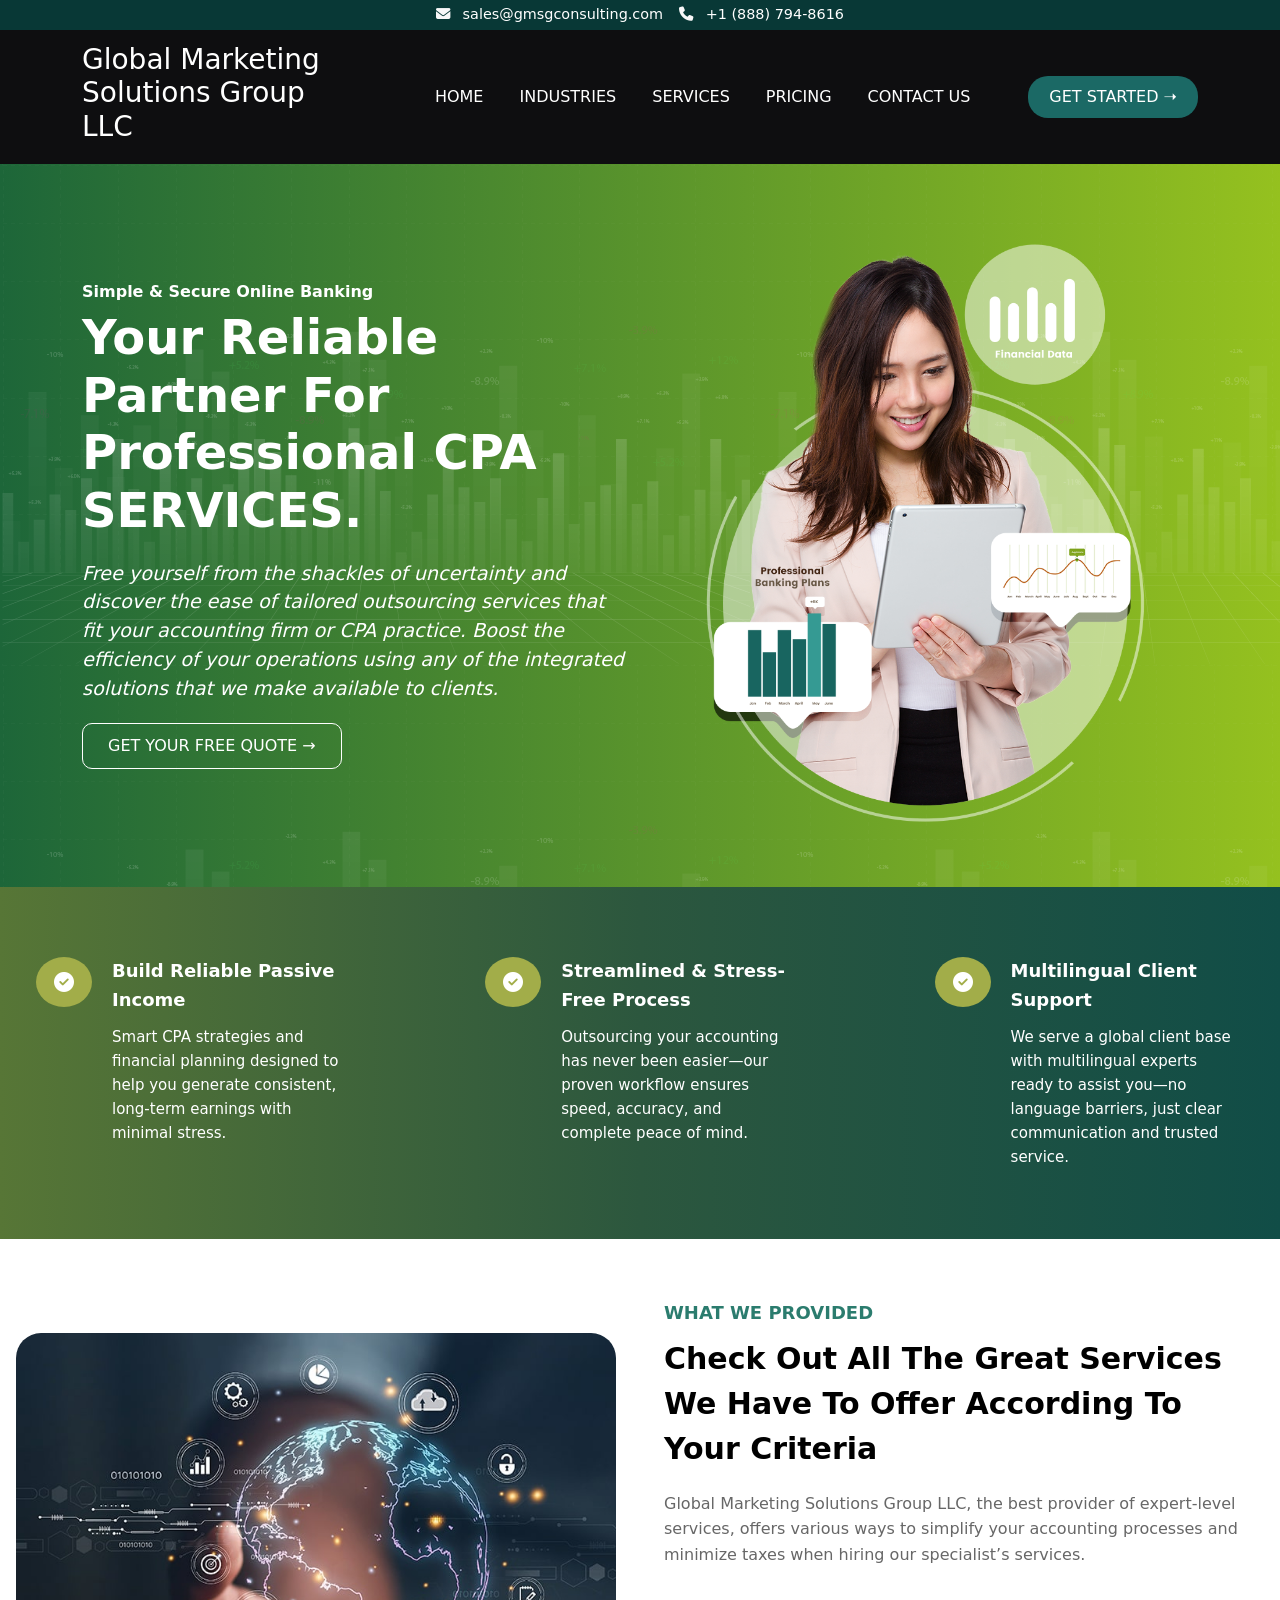
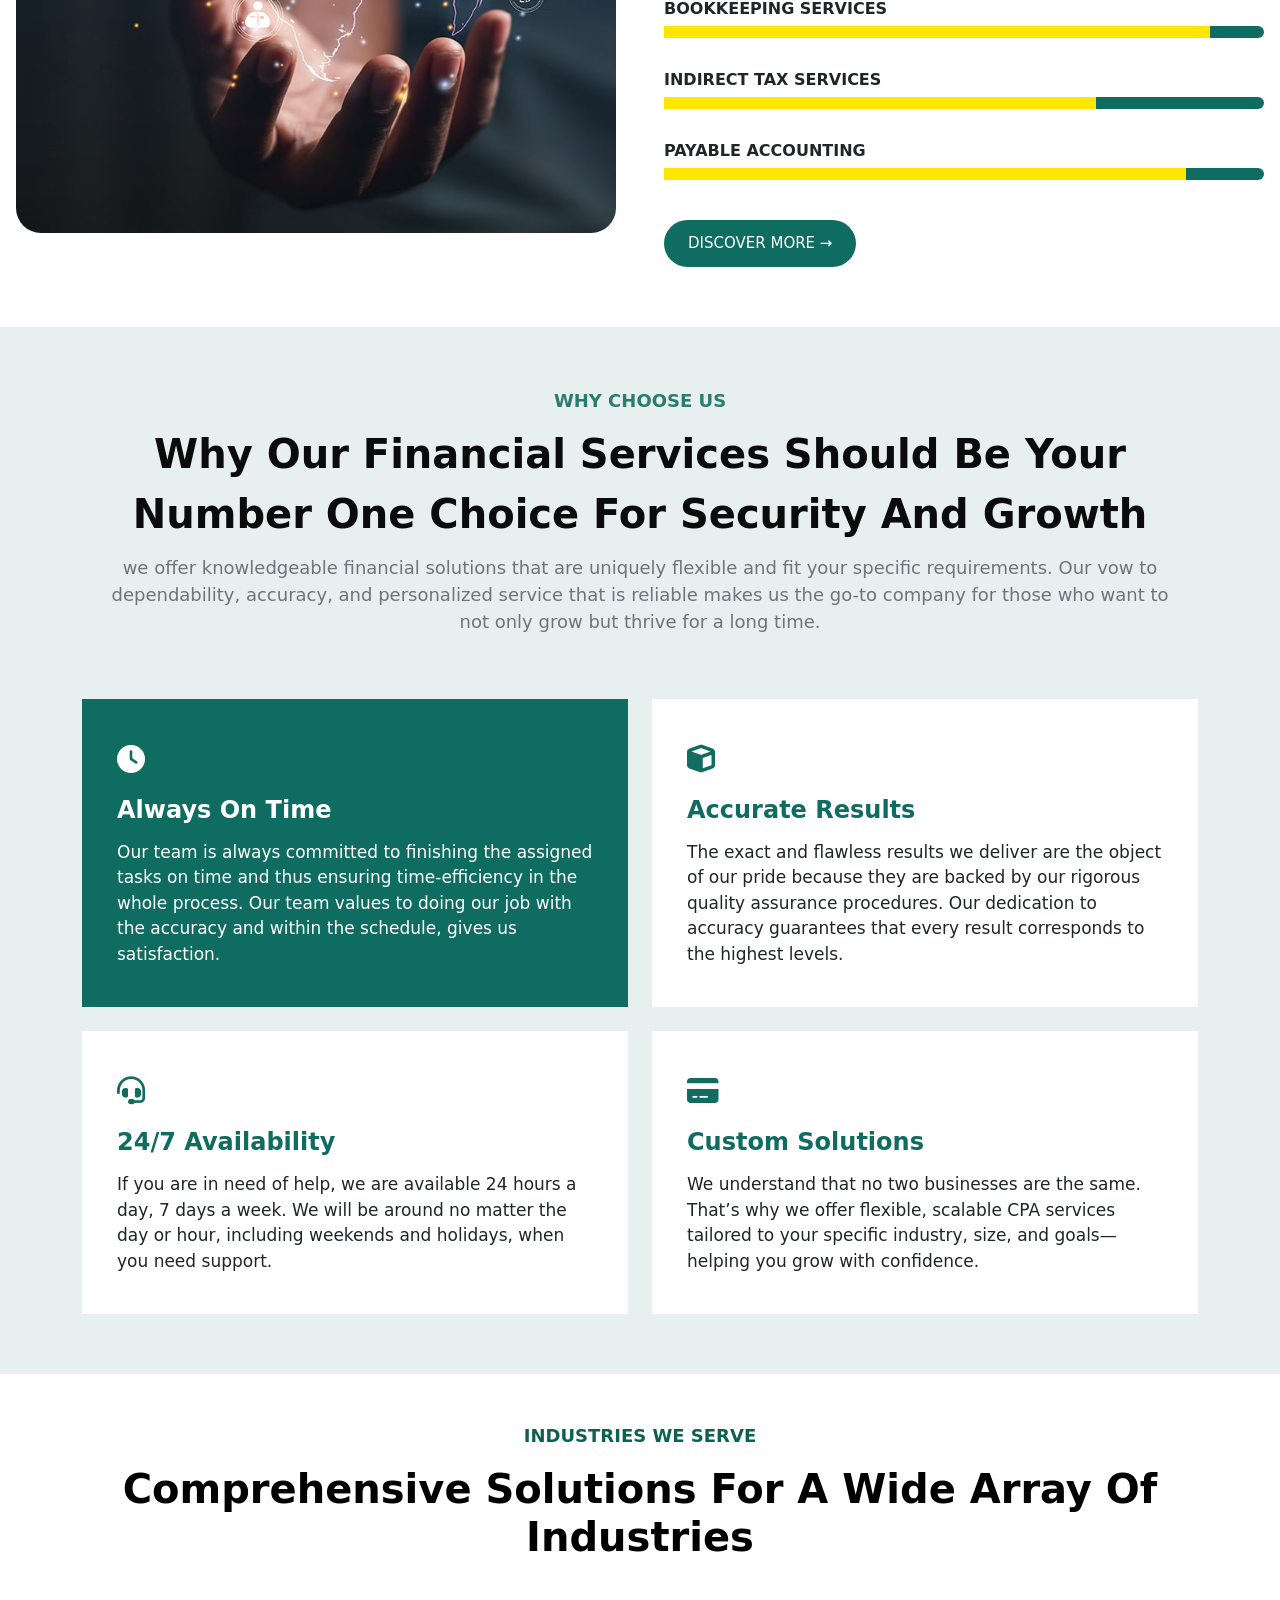
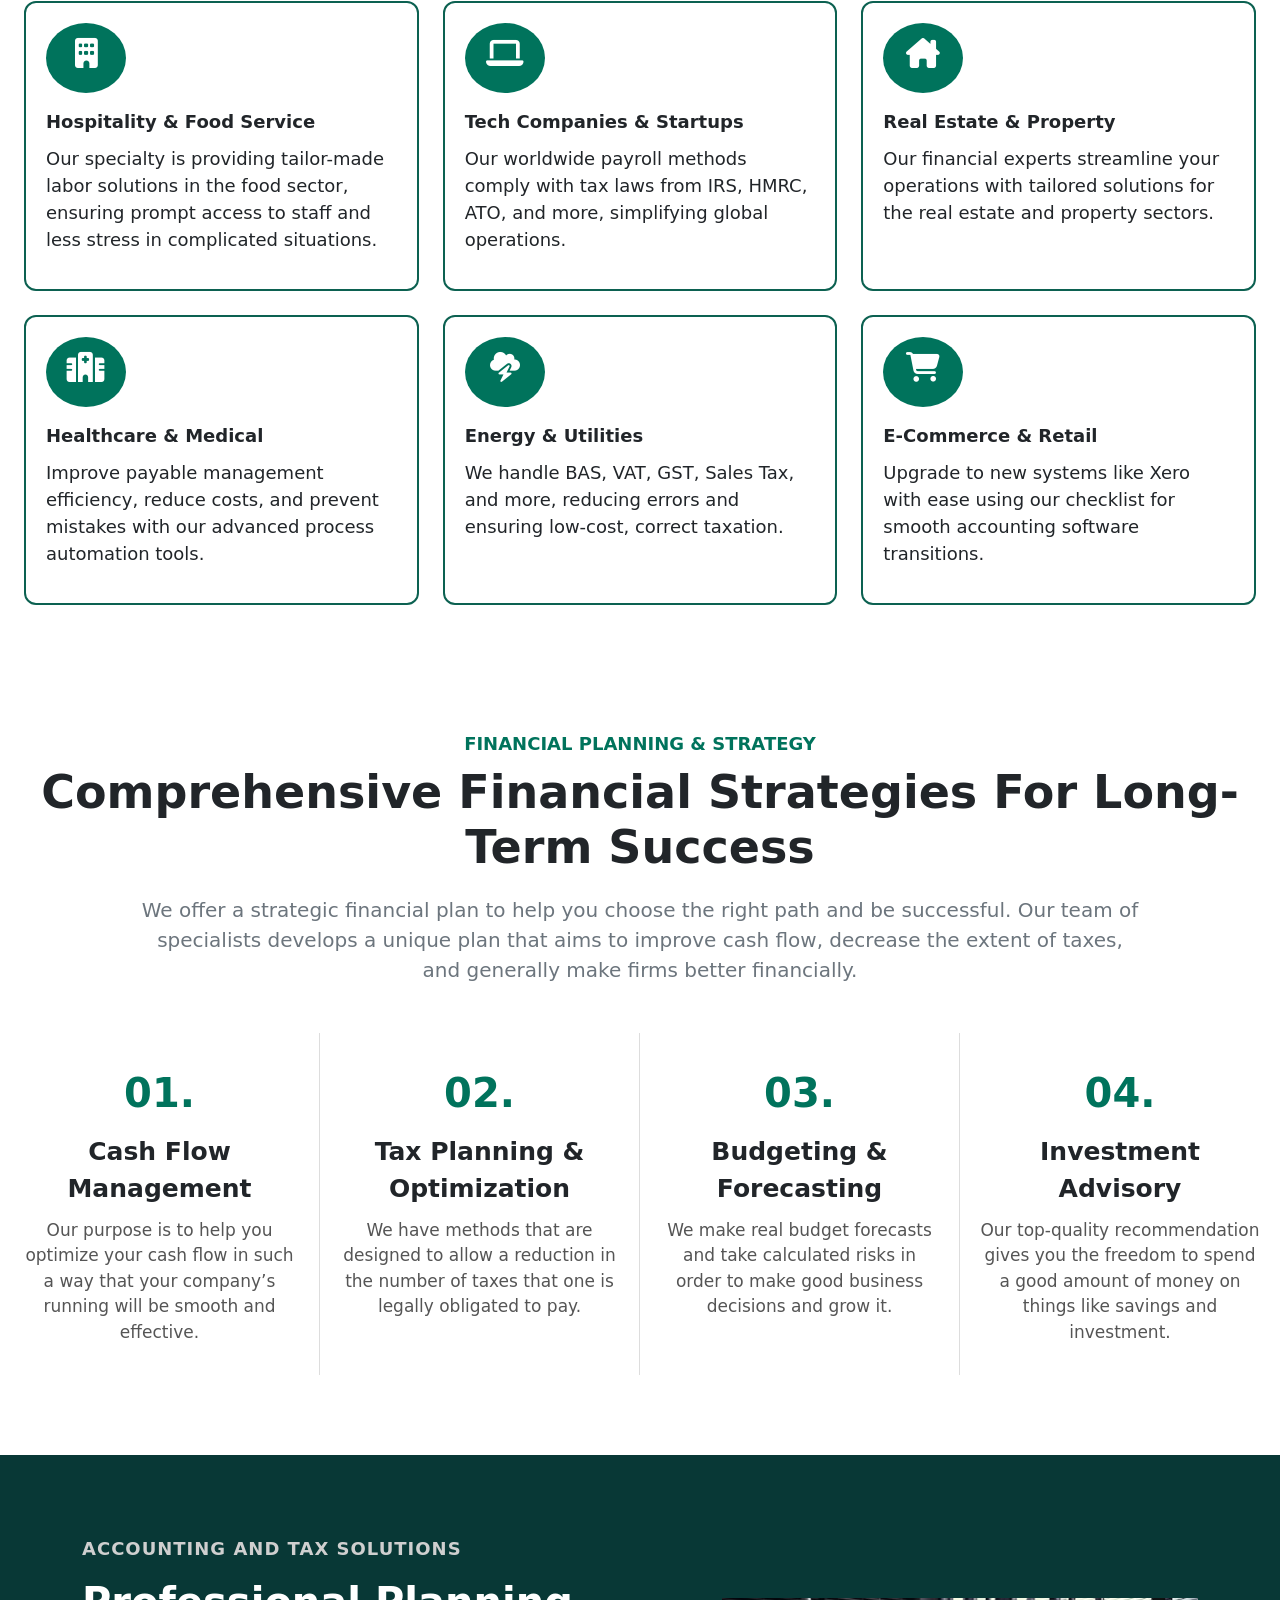
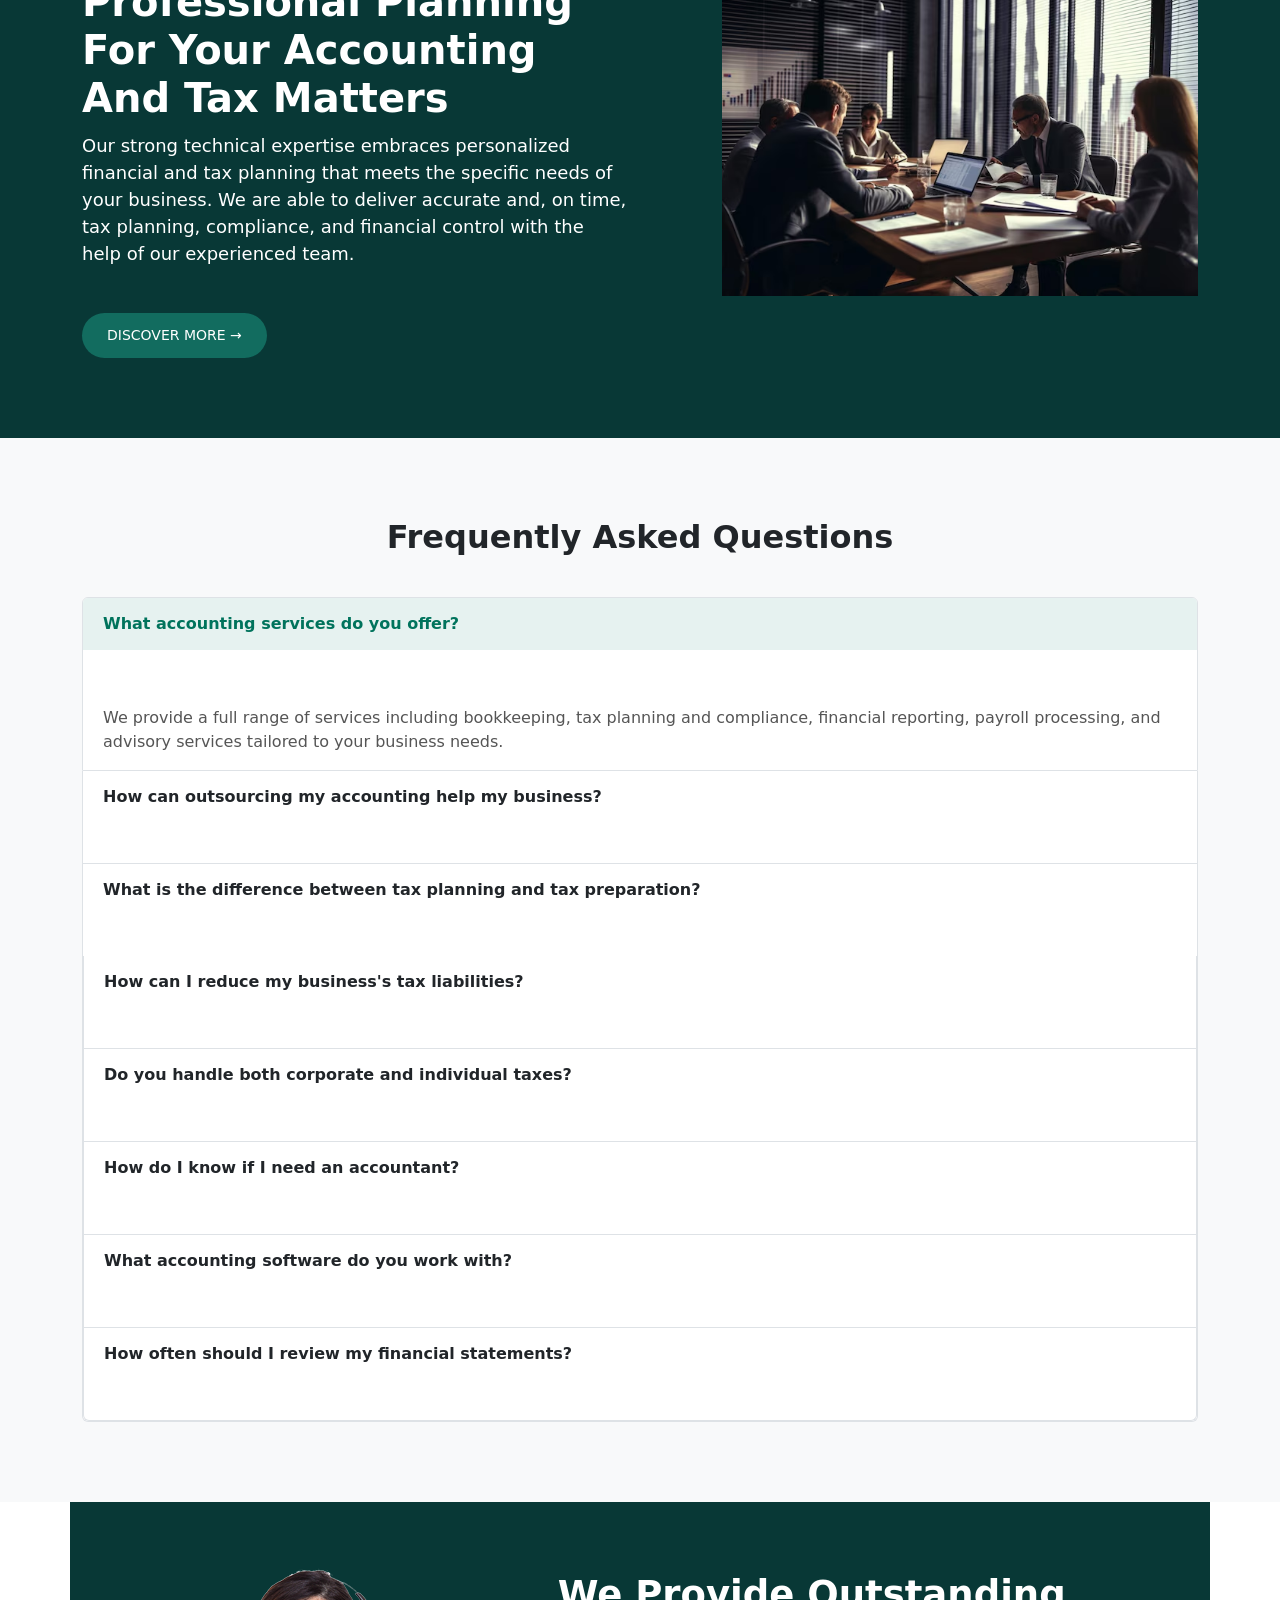
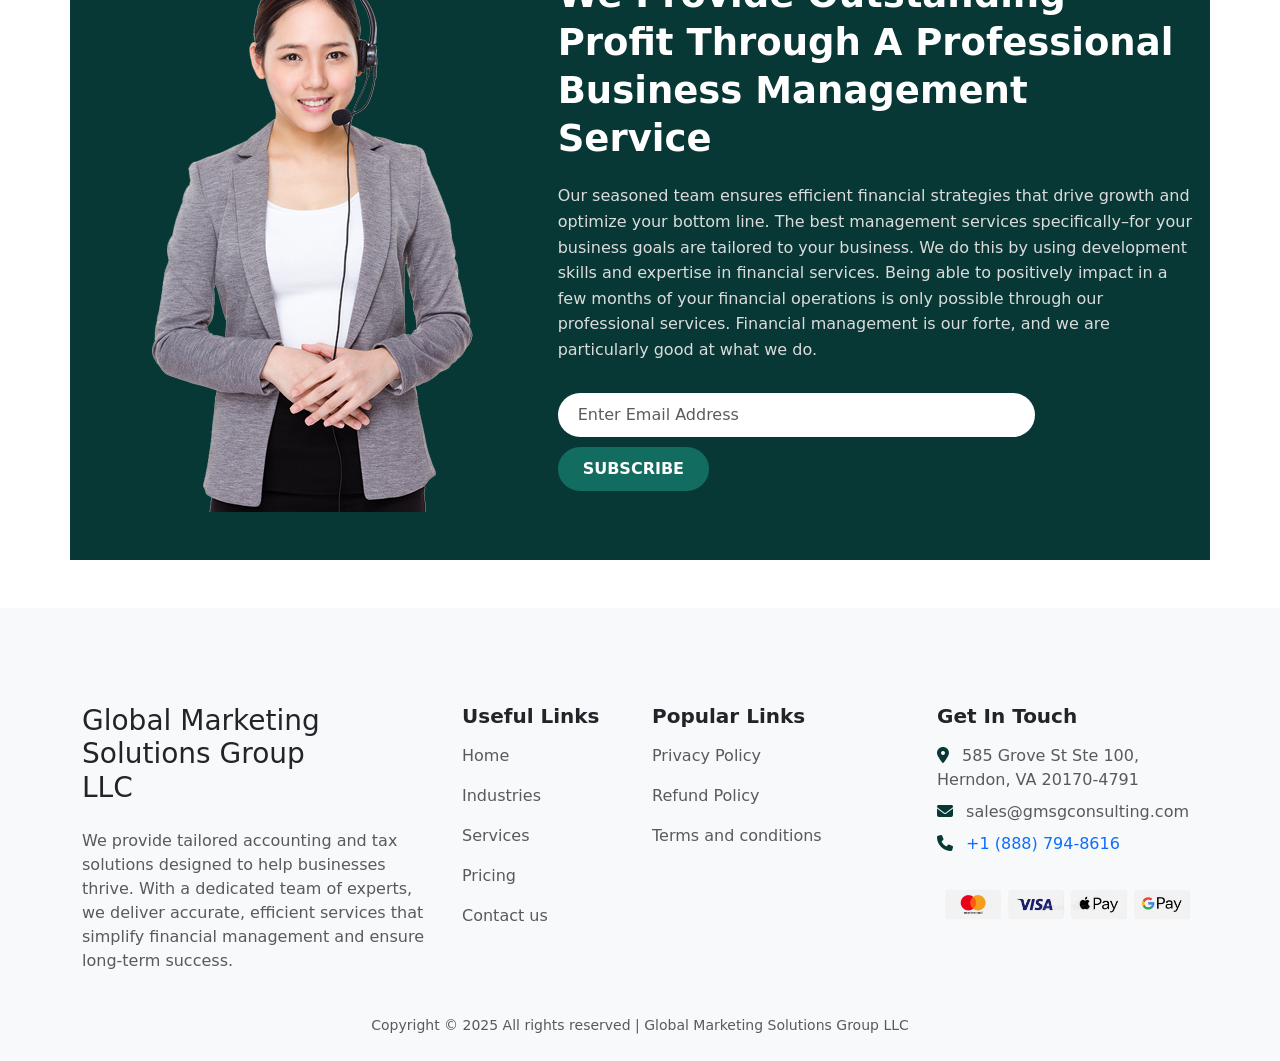
<file: index.html>
<!DOCTYPE html>
<html lang="en">
<head>
    <meta charset="UTF-8">
    <meta name="viewport" content="width=device-width, initial-scale=1.0">
    <title>Global Marketing - Solutions Group LLC    </title>
    <link rel="stylesheet" href="https://cdnjs.cloudflare.com/ajax/libs/font-awesome/6.7.2/css/all.min.css" integrity="sha512-Evv84Mr4kqVGRNSgIGL/F/aIDqQb7xQ2vcrdIwxfjThSH8CSR7PBEakCr51Ck+w+/U6swU2Im1vVX0SVk9ABhg==" crossorigin="anonymous" referrerpolicy="no-referrer" />
    <link href="https://cdn.jsdelivr.net/npm/bootstrap@5.0.2/dist/css/bootstrap.min.css" rel="stylesheet" integrity="sha384-EVSTQN3/azprG1Anm3QDgpJLIm9Nao0Yz1ztcQTwFspd3yD65VohhpuuCOmLASjC" crossorigin="anonymous">
    <link rel="stylesheet" href="./css/style.css">
    <script src="https://cdn.jsdelivr.net/npm/@popperjs/core@2.9.2/dist/umd/popper.min.js" integrity="sha384-IQsoLXl5PILFhosVNubq5LC7Qb9DXgDA9i+tQ8Zj3iwWAwPtgFTxbJ8NT4GN1R8p" crossorigin="anonymous"></script>
<script src="https://cdn.jsdelivr.net/npm/bootstrap@5.0.2/dist/js/bootstrap.min.js" integrity="sha384-cVKIPhGWiC2Al4u+LWgxfKTRIcfu0JTxR+EQDz/bgldoEyl4H0zUF0QKbrJ0EcQF" crossorigin="anonymous"></script>
</head>
<body>
    
    <!-- Top bar -->
  <div class="top-bar py-1 text-center text-md-start px-3 w-100 gap-3 d-sm-flex  justify-content-center">
    <div>
      <span><i class="fa-solid fa-envelope pe-2" style="color: #f7f7f8;"></i> sales@gmsgconsulting.com</span>
    </div>
    <div>
      <span class="mt-sm-0 mt-3"><i class="fa-solid fa-phone pe-2"  style="color: #f7f7f8;"></i> +1 (888) 794-8616</span>
    </div>
  </div>

  <!-- Navbar -->
  <nav class="navbar navbar-expand-lg navbar-dark navbar-custom px-3">
    <div class="container-md container-fluid ">
      <!-- Logo -->
      <a class="navbar-brand d-flex align-items-center w-25" href="index.html">
        <h3 class="text-wrap">Global Marketing Solutions Group LLC</h3>
        
      </a>

      <button class="navbar-toggler" type="button" data-bs-toggle="collapse" data-bs-target="#navbarNav">
        <span class="navbar-toggler-icon"></span>
      </button>

      <div class="collapse navbar-collapse justify-content-center" id="navbarNav">
        <ul class="navbar-nav">
          <li class="nav-item"><a class="nav-link" href="index.html">HOME</a></li>
          <li class="nav-item"><a class="nav-link" href="#industries">INDUSTRIES</a></li>
          <li class="nav-item"><a class="nav-link" href="/services.html">SERVICES</a></li>
          <li class="nav-item"><a class="nav-link" href="pricing.html">PRICING</a></li>
          <li class="nav-item"><a class="nav-link" href="Contact.html">CONTACT US</a></li>
        </ul>
      </div>

      <div class="d-none d-lg-block">
        <a href="/Contact.html" class="btn btn-get-started">GET STARTED ➝</a>
      </div>
    </div>
  </nav>

  
<section class="hero-section px-3">
  <div class="bg-pattern"></div>
  <div class="container-md ">
    <div class="row align-items-center hero-content">
      <div class="col-md-6">
        <h6 ><strong>Simple & Secure Online Banking</strong></h6>
        <h1><strong>Your Reliable Partner For Professional CPA SERVICES. </strong></h1>
        <p>Free yourself from the shackles of uncertainty and discover the ease of tailored outsourcing services that fit your accounting firm or CPA practice. Boost the efficiency of your operations using any of the integrated solutions that we make available to clients.</p>
        <a href="#" class="btn">GET YOUR FREE QUOTE →</a>
      </div>
      <div class="col-md-6 text-center">
        <img src="./image/w-ban2.png" class="hero-image" alt="CPA Professional">
      </div>
    </div>
  </div>
</section>


<div class="benefit-card text-white px-3">
  <div class="benefit-box">
    <div class="icon-circle">
      <i class="fas fa-check-circle"></i>
    </div>
    <div class="benefit-text">
      <div class="benefit-title">Build Reliable Passive Income</div>
      Smart CPA strategies and financial planning designed to help you generate consistent, long-term earnings with minimal stress.
    </div>
  </div>
  
  <div class="benefit-box">
    <div class="icon-circle">
      <i class="fas fa-check-circle"></i>
    </div>
    <div class="benefit-text">
      <div class="benefit-title">Streamlined & Stress-Free Process</div>
      Outsourcing your accounting has never been easier—our proven workflow ensures speed, accuracy, and complete peace of mind.
    </div>
  </div>
  
  <div class="benefit-box">
    <div class="icon-circle">
      <i class="fas fa-check-circle"></i>
    </div>
    <div class="benefit-text">
      <div class="benefit-title">Multilingual Client Support</div>
      We serve a global client base with multilingual experts ready to assist you—no language barriers, just clear communication and trusted service.
    </div>
  </div>
</div>


<div class="container-fluid services-section px-sm-3 px-3">
  <div class="row align-items-center g-5">
    <!-- Left: Image -->
    <div class="col-md-6">
      <img src="./image/ntt-data-digital-finance-designing-the-finance-function-of-the-future.jpg" class="services-image" alt="Service Image">
    </div>

    <!-- Right: Content -->
    <div class="col-md-6">
      <div class="subtitle">WHAT WE PROVIDED</div>
      <div class="title">Check Out All The Great Services We Have To Offer According To Your Criteria</div>
      <p class="description  " style="color: #676767;" >
        Global Marketing Solutions Group LLC, the best provider of expert-level services, offers various ways to simplify your accounting processes and minimize taxes when hiring our specialist’s services.
      </p>

      <!-- Progress Bar 1 -->
      <div class="progress-label">BOOKKEEPING SERVICES</div>
      <div class="progress">
        <div class="progress-bar" style="width: 91%;">
          <!-- <span class="progress-percent">91%</span> -->
        </div>
      </div>

      <!-- Progress Bar 2 -->
      <div class="progress-label">INDIRECT TAX SERVICES</div>
      <div class="progress">
        <div class="progress-bar" style="width: 72%;">
          <!-- <span class="progress-percent">72%</span> -->
        </div>
      </div>

      <!-- Progress Bar 3 -->
      <div class="progress-label">PAYABLE ACCOUNTING</div>
      <div class="progress">
        <div class="progress-bar" style="width: 87%;">
          <!-- <span class="progress-percent">87%</span> -->
        </div>
      </div>

      <a href="#" class="btn-discover">DISCOVER MORE →</a>
    </div>
  </div>
</div>



<section class="why-section ">
  <div class="container">
    <div class="why-subtitle">WHY CHOOSE US</div>
    <div class="why-title">
      Why Our Financial Services Should Be Your Number One Choice For Security And Growth
    </div>
    <p class="why-description">
      we offer knowledgeable financial solutions that are uniquely flexible and fit your specific requirements. Our vow to dependability, accuracy, and personalized service that is reliable makes us the go-to company for those who want to not only grow but thrive for a long time.
    </p>

    <div class="row g-4 mt-4">
      <!-- Box 1 -->
      <div class="col-md-6 col-lg-6">
        <div class="feature-box green-bg">
          <div class="icon-box"><i class="fa-solid fa-clock" style="color: white;" ></i></div>
          <h5>Always On Time</h5>
          <p>Our team is always committed to finishing the assigned tasks on time and thus ensuring time-efficiency in the whole process. Our team values to doing our job with the accuracy and within the schedule, gives us satisfaction.</p>
        </div>
      </div>

      <!-- Box 2 -->
      <div class="col-md-6 col-lg-6">
        <div class="feature-box">
          <div class="icon-box"><i class="fa-solid fa-cube" style="color: #126c5f;"></i></div>
          <h5>Accurate Results</h5>
          <p>The exact and flawless results we deliver are the object of our pride because they are backed by our rigorous quality assurance procedures. Our dedication to accuracy guarantees that every result corresponds to the highest levels.</p>
        </div>
      </div>

      <!-- Box 3 -->
      <div class="col-md-6 col-lg-6">
        <div class="feature-box">
          <div class="icon-box"><i class="fa-solid fa-headset" style="color: #126c5f;"></i></div>
          <h5>24/7 Availability</h5>
          <p>If you are in need of help, we are available 24 hours a day, 7 days a week. We will be around no matter the day or hour, including weekends and holidays, when you need support.</p>
        </div>
      </div>

      <!-- Box 4 -->
      <div class="col-md-6 col-lg-6">
        <div class="feature-box">
          <div class="icon-box"><i class="fa-solid fa-credit-card" style="color: #126c5f;"></i></div>
          <h5>Custom Solutions</h5>
          <p>We understand that no two businesses are the same. That’s why we offer flexible, scalable CPA services tailored to your specific industry, size, and goals—helping you grow with confidence.</p>
        </div>
      </div>
    </div>
  </div>
</section>


<div class="container-fluid py-5 px-4" id="industries">
  <div class="text-center mb-4">
    <p class="section-title">INDUSTRIES WE SERVE</p>
    <h2 class="main-heading " style="color: black;" >Comprehensive Solutions For A Wide Array Of Industries</h2>
  </div>
  <div class="row g-4">
    <div class="col-md-4">
      <div class="industry-box">
        <div class="industry-icon text-center pt-2"><i class="fa-solid fa-building" style="color: white; " ></i></div>
        <div class="industry-title">Hospitality & Food Service</div>
        <p>Our specialty is providing tailor-made labor solutions in the food sector, ensuring prompt access to staff and less stress in complicated situations.</p>
      </div>
    </div>
    <div class="col-md-4">
      <div class="industry-box">
        <div class="industry-icon text-center pt-2"><i class="fa-solid fa-laptop" style="color: white; " ></i></div>
        <div class="industry-title">Tech Companies & Startups</div>
        <p>Our worldwide payroll methods comply with tax laws from IRS, HMRC, ATO, and more, simplifying global operations.</p>
      </div>
    </div>
    <div class="col-md-4">
      <div class="industry-box">
        <div class="industry-icon text-center pt-2"><i class="fa-solid fa-house-chimney" style="color: white; " ></i></div>
        <div class="industry-title">Real Estate & Property</div>
        <p>Our financial experts streamline your operations with tailored solutions for the real estate and property sectors.</p>
      </div>
    </div>
    <div class="col-md-4">
      <div class="industry-box">
        <div class="industry-icon text-center pt-2"><i class="fa-solid fa-hospital" style="color: white; " ></i></div>
        <div class="industry-title">Healthcare & Medical</div>
        <p>Improve payable management efficiency, reduce costs, and prevent mistakes with our advanced process automation tools.</p>
      </div>
    </div>
    <div class="col-md-4">
      <div class="industry-box">
        <div class="industry-icon text-center pt-2"><i class="fa-solid fa-cloud-bolt" style="color: white; " ></i></div>
        <div class="industry-title">Energy & Utilities</div>
        <p>We handle BAS, VAT, GST, Sales Tax, and more, reducing errors and ensuring low-cost, correct taxation.</p>
      </div>
    </div>
    <div class="col-md-4">
      <div class="industry-box">
        <div class="industry-icon text-center pt-2"><i class="fa-solid fa-cart-shopping" style="color: white; " ></i></div>
        <div class="industry-title">E-Commerce & Retail</div>
        <p>Upgrade to new systems like Xero with ease using our checklist for smooth accounting software transitions.</p>
      </div>
    </div>
  </div>
</div>


<section class="strategy-section">
  <div class="container-fluid">
    <h5>FINANCIAL PLANNING & STRATEGY</h5>
    <h2>Comprehensive Financial Strategies  For Long-Term Success</h2>
    <p class="lead">
      We offer a strategic financial plan to help you choose the right path and be successful.
      Our team of specialists develops a unique plan that aims to improve cash flow, decrease
      the extent of taxes, and generally make firms better financially.
    </p>

    <div class="row mt-5">
      <div class="col-md-3 strategy-box">
        <div class="strategy-number">01.</div>
        <div class="strategy-title">Cash Flow Management</div>
        <div class="strategy-desc">
          Our purpose is to help you optimize your cash flow in such a way that your company’s running will be smooth and effective.
        </div>
      </div>
      <div class="col-md-3 strategy-box">
        <div class="strategy-number">02.</div>
        <div class="strategy-title">Tax Planning & Optimization</div>
        <div class="strategy-desc">
          We have methods that are designed to allow a reduction in the number of taxes that one is legally obligated to pay.
        </div>
      </div>
      <div class="col-md-3 strategy-box">
        <div class="strategy-number">03.</div>
        <div class="strategy-title">Budgeting & Forecasting</div>
        <div class="strategy-desc">
          We make real budget forecasts and take calculated risks in order to make good business decisions and grow it.
        </div>
      </div>
      <div class="col-md-3 strategy-box">
        <div class="strategy-number">04.</div>
        <div class="strategy-title">Investment Advisory</div>
        <div class="strategy-desc">
          Our top-quality recommendation gives you the freedom to spend a good amount of money on things like savings and investment.
        </div>
      </div>
    </div>
  </div>
</section>


<div class="container-fluid   section-wrapper px-3">

<div class="container-md ">
  <div class="row align-items-center justify-content-between">
    <div class="col-lg-6">
      <p class="title-small">ACCOUNTING AND TAX SOLUTIONS</p>
      <h2 class="main-heading m-0">Professional Planning For Your Accounting And Tax Matters</h2>
      <p class="description-1">
        Our strong technical expertise embraces personalized financial and tax planning that meets the specific needs of your business. We are able to deliver accurate and, on time, tax planning, compliance, and financial control with the help of our experienced team.
      </p>
      <button class="custom-btn">
        DISCOVER MORE →
      </button>
    </div>
    <div class="col-lg-6 text-center image-wrapper">
      <img src="./image/business-people-discussing-financial-reports-meeting_327072-27945.avif" alt="Business Meeting" class="blob-image">
    </div>
  </div>
</div>

</div>


<section class="faq-section">
  <div class="container-md ">
    <h2>Frequently Asked Questions</h2>
    <div class="accordion" id="faqAccordion">

      <!-- Item 1 -->
      <div class="accordion-item">
        <h2 class="accordion-header" id="faq1">
          <button class="accordion-button" type="button" data-bs-toggle="collapse" data-bs-target="#collapse1">
            What accounting services do you offer?
          </button>
        </h2>
        <div id="collapse1" class="accordion-collapse collapse show" data-bs-parent="#faqAccordion">
          <div class="accordion-body">
            We provide a full range of services including bookkeeping, tax planning and compliance, financial reporting, payroll processing, and advisory services tailored to your business needs.
          </div>
        </div>
      </div>

      <!-- Item 2 -->
      <div class="accordion-item">
        <h2 class="accordion-header" id="faq2">
          <button class="accordion-button collapsed" type="button" data-bs-toggle="collapse" data-bs-target="#collapse2">
            How can outsourcing my accounting help my business?
          </button>
        </h2>
        <div id="collapse2" class="accordion-collapse collapse" data-bs-parent="#faqAccordion">
          <div class="accordion-body">
            Outsourcing saves you time, reduces overhead costs, improves accuracy, and ensures compliance with ever-changing financial regulations—allowing you to focus on growing your business.
          </div>
        </div>
      </div>

      <!-- Item 3 -->
      <div class="accordion-item">
        <h2 class="accordion-header" id="faq3">
          <button class="accordion-button collapsed" type="button" data-bs-toggle="collapse" data-bs-target="#collapse3">
            What is the difference between tax planning and tax preparation?
          </button>
        </h2>
        <div id="collapse3" class="accordion-collapse collapse" data-bs-parent="#faqAccordion">
          <div class="accordion-body">
            Tax planning is a proactive approach to minimize your tax liability through strategic financial decisions, while tax preparation involves compiling and filing your tax returns based on past financial activity.
        </div>
      </div>

      <!-- More FAQ items -->
      <div class="accordion-item">
        <h2 class="accordion-header" id="faq4">
          <button class="accordion-button collapsed" type="button" data-bs-toggle="collapse" data-bs-target="#collapse4">
            How can I reduce my business's tax liabilities?
          </button>
        </h2>
        <div id="collapse4" class="accordion-collapse collapse" data-bs-parent="#faqAccordion">
          <div class="accordion-body">
            Through strategic tax planning, expense tracking, taking advantage of deductions and credits, and staying compliant with tax laws, we help reduce your overall tax burden.
          </div>
        </div>
      </div>

      <div class="accordion-item">
        <h2 class="accordion-header" id="faq5">
          <button class="accordion-button collapsed" type="button" data-bs-toggle="collapse" data-bs-target="#collapse5">
            Do you handle both corporate and individual taxes?
          </button>
        </h2>
        <div id="collapse5" class="accordion-collapse collapse" data-bs-parent="#faqAccordion">
          <div class="accordion-body">
            Yes, we manage both corporate and individual tax services, ensuring that all filings are accurate, timely, and aligned with the latest tax regulations. Through strategic tax planning, expense tracking, taking advantage of deductions and credits, and staying compliant with tax laws, we help reduce your overall tax burden.
          </div>
        </div>
      </div>

      <div class="accordion-item">
        <h2 class="accordion-header" id="faq6">
          <button class="accordion-button collapsed" type="button" data-bs-toggle="collapse" data-bs-target="#collapse6">
            How do I know if I need an accountant?
          </button>
        </h2>
        <div id="collapse6" class="accordion-collapse collapse" data-bs-parent="#faqAccordion">
          <div class="accordion-body">
            If you're spending too much time on financial tasks, struggling with compliance, or unsure about your financial position, it’s time to consult a professional accountant. Yes, we manage both corporate and individual tax services, ensuring that all filings are accurate, timely, and aligned with the latest tax regulations. Through strategic tax planning, expense tracking, taking advantage of deductions and credits, and staying compliant with tax laws, we help reduce your overall tax burden.
          </div>
        </div>
      </div>

      <div class="accordion-item">
        <h2 class="accordion-header" id="faq7">
          <button class="accordion-button collapsed" type="button" data-bs-toggle="collapse" data-bs-target="#collapse7">
            What accounting software do you work with?
          </button>
        </h2>
        <div id="collapse7" class="accordion-collapse collapse" data-bs-parent="#faqAccordion">
          <div class="accordion-body">
            We work with leading platforms like QuickBooks, Xero, Zoho Books, FreshBooks, and more—ensuring seamless integration with your current systems.
          </div>
        </div>
      </div>

      <div class="accordion-item">
        <h2 class="accordion-header" id="faq8">
          <button class="accordion-button collapsed" type="button" data-bs-toggle="collapse" data-bs-target="#collapse8">
            How often should I review my financial statements?
          </button>
        </h2>
        <div id="collapse8" class="accordion-collapse collapse" data-bs-parent="#faqAccordion">
          <div class="accordion-body">
            Ideally, financial statements should be reviewed monthly to monitor performance, ensure accuracy, and make informed decisions based on up-to-date data.
          </div>
        </div>
      </div>

    </div>
  </div>
</section>

<div class="container-fluid m-0 p-0 ">

<div class="container-lg  px-3 py-5" style="background-color: #083836;" >
  <div class="row align-items-center  flex-md-row flex-column-reverse">
    <div class="col-md-5 image-section text-center mb-4 mb-md-0">
      <img src="./image/customer5.png" alt="Customer Support">
    </div>
    <div class="col-md-7">
      <h2 class="main-title text-white">We Provide Outstanding Profit Through A Professional Business Management Service</h2>
      <p class="description">
        Our seasoned team ensures efficient financial strategies that drive growth and optimize your bottom line. The best management services specifically–for your business goals are tailored to your business. We do this by using development skills and expertise in financial services. Being able to positively impact in a few months of your financial operations is only possible through our professional services. Financial management is our forte, and we are particularly good at what we do.
      </p>
      <div class="subscribe-box">
       <div class="input-div"> <input type="email" class="form-control" placeholder="Enter Email Address"></div>
        <button class="subscribe-btn">SUBSCRIBE</button>
      </div>
    </div>
  </div>
</div>
</div>



  <footer class="bg-light pt-5 pb-4 mt-5">
    <div class="container text-md-start mt-5">
      <div class="row justify-content-between">
  
        <!-- Logo + Description -->
        <div class="col-md-4 mb-4">
          <div class="d-flex align-items-center w-75 mb-3">
            <h3 class="text-wrap">Global Marketing Solutions Group LLC</h3>
  
  
          </div>
          <p class="text-muted ">
            We provide tailored accounting and tax solutions designed to help businesses thrive. With a dedicated team of experts, we deliver accurate, efficient services that simplify financial management and ensure long-term success.
          </p>
        </div>
  
        <!-- Useful Links -->
        <div class="col-md-2 mb-4">
          <h5 class="fw-bold">Useful Links</h5>
          <ul class="list-unstyled">
            <li class="mt-3"><a href="index.html" class="text-decoration-none text-muted">Home</a></li>
            <li class="mt-3"><a href="#" class="text-decoration-none text-muted">Industries</a></li>
            <li class="mt-3"><a href="/services.html" class="text-decoration-none text-muted">Services</a></li>
            <li class="mt-3"><a href="/pricing.html" class="text-decoration-none text-muted">Pricing</a></li>
            <li class="mt-3"><a href="/Contact.html" class="text-decoration-none text-muted">Contact us</a></li>
          </ul>
        </div>
        <div class="col-md-3 mb-4">
  
  
          <h5 class="fw-bold">Popular Links</h5>
          <ul class="list-unstyled">
            <li class="mt-3"><a href="privacy.html" class="text-decoration-none text-muted">Privacy Policy</a></li>
            <li class="mt-3"><a href="refund.html" class="text-decoration-none text-muted">Refund Policy</a></li>
            <li class="mt-3"><a href="terms.html" class="text-decoration-none text-muted">Terms and conditions</a></li>
            
          </ul>
        </div>
  
        <!-- Contact Info -->
        <div class="col-md-3 mb-4">
          <h5 class="fw-bold">Get In Touch</h5>
          <p class="text-muted mb-2 mt-3">
            <i class="fa-solid fa-location-dot me-2" style=" color: #083836;"></i>
            <a  class="text-decoration-none text-muted">585 Grove St Ste 100, Herndon, VA 20170-4791</a>
          </p>
          <p class="text-muted mb-2">
            <i class="fa-solid fa-envelope me-2" style=" color: #083836;"></i>
            <a href="mailto:sales@gmsgconsulting.com" class="text-decoration-none text-muted">sales@gmsgconsulting.com</a>
          </p>
          <p class="text-muted mb-3">
            <i class="fa-solid fa-phone me-2" style=" color: #083836;"></i>
            <a href="tel:+18887948616" class="text-decoration-none" >+1 (888) 794-8616</a>
          </p>
  
          <!-- Payment Icons -->
          <div class="d-flex gap-2">
            <img src="./image/buttons-popular-payment-systems-masetcard-visa-apple-pay-google-website-rectangular-rounded-edges-vector-220153006-removebg-preview.webp" alt="Mastercard" class="img-fluid">
      
          </div>
        </div>
  
      </div>
     <div class="text-center"> <small class="text-muted ">Copyright © 2025 All rights reserved | Global Marketing Solutions Group LLC </small></div>
  
    </div>
  </footer>

</body>
</html>
</file>
<file: css/style.css>
.top-bar {
    background-color: #083836;
    color: white;
    font-size: 0.9rem;
  }

  .navbar-custom {
    background-color: #0e0e10;
  }

  .navbar-nav .nav-link {
    color: white !important;
    margin: 0 10px;
  }

  .btn-get-started {
    background-color: #1b6965;
    color: white;
    border-radius: 20px;
    padding: 8px 20px;
  }

  .btn-get-started:hover {
    background-color: #15524f;
  }

  .logo-text {
    color: white;
    font-weight: bold;
  }

  
  .hero-section {
    background: linear-gradient(to right, #1d6639, #95c11f);
    color: white;
    padding: 60px 0;
    position: relative;
    overflow: hidden;
  }

  .hero-section .bg-pattern {
    position: absolute;
    top: 0;
    left: 0;
    height: 100%;
    background-size: cover;
    background-repeat: no-repeat;
    width: 100%;
    background: url('/image/6379115-02-01.png'); /* or your graph bg */
    opacity: 0.2;
    z-index: 0;
  }

  .hero-content {
    z-index: 1;
    position: relative;
  }

  .hero-section h1 {
    font-weight: 700;
    font-size: 3rem;
  }

  .hero-section p {
    font-style: italic;
    font-size: 1.2rem;
    margin: 20px 0;
  }

  .hero-section .btn {
    background-color: transparent;
    border: 1px solid white;
    color: white;
    padding: 10px 25px;
    border-radius: 10px;
  }
  .hero-section .btn:hover {
    background-color: white;
    border: 1px solid white;
    color: green;
    padding: 10px 25px;
    border-radius: 10px;
  }
  .hero-image {
    max-width: 90%;
  }

  .benefit-card {
    background: linear-gradient(90deg, #577636, #2c573e, #114d47);
    padding: 50px 20px;
    width: 100%;
    display: flex;
    flex-wrap: wrap;
    justify-content: space-between;
    
  }
  .benefit-box {
    display: flex;  
    gap: 20px;
    background-color: transparent;
    width: 28%;
    
    padding: 20px;
  }

  .icon-circle {
    background-color: #a2ad49;
    padding: 0px 18px;
    height: 50px;
    border-radius: 50%;
    display: flex;
    align-items: center;
    justify-content: center;
    margin-bottom: 15px;
  }
  .icon-circle i {
    color: white;
    font-size: 20px;
  }
  .benefit-title {
    font-weight: bold;
    font-size: 18px;
    margin-bottom: 10px;
  }
  .benefit-text {
    font-size: 15px;
    line-height: 1.6;
  }

  
  .services-section {
    padding: 60px 20px;
    overflow-x: hidden;
  }

  .services-image {
    width: 100%;
    border-radius: 25px;
    height: 500px;
    object-fit: cover;
  }

  .subtitle {
    color: #2b7c6e;
    font-weight: 600;
    text-transform: uppercase;
    font-size: 18px;
  }

  .title {
    font-weight: bold;
    font-size: 30px;
    color: #000000;
    margin-top: 10px;
  }

  .description {
    font-size: 18px;
    margin-top: 15px;
    margin-bottom: 30px;
  }

  .progress-label {
    font-weight: 700;
    font-size: 16px;
    margin-bottom: 5px;
  }

  .progress {
    height: 12px;
    background-color: #0f6c60;
    /* border-radius: 8px; */
    overflow: visible;
    position: relative;
    margin-bottom: 30px;
  }
  
  .progress-bar {
    position: relative;
    /* border-radius: 8px; */
    background-color: #ffe600;
  }

  .progress-percent {
    position: absolute;
    right: -20px;
    top: -18px;
    background-color: #0f6c60;
    color: white;
    border-radius: 50%;
    font-weight: bold;
    font-size: 13px;
    padding: 4px 8px;
    border-radius: 50px;
  }

  .btn-discover {
    background-color: #0f6c60;
    color: white;
    font-weight: 500;
    padding: 12px 24px;
    border-radius: 30px;
    font-size: 15px;
    text-decoration: none;
    display: inline-block;
    margin-top: 10px;
  }

  .btn-discover:hover {
    background-color: #0a5147;
    color: white;
  }
  
  .why-section {
    padding: 60px 20px;
    background-color: #1865601A;
    text-align: center;
  }

  .why-subtitle {
    color: #2b7c6e;
    font-size: 18px;
    font-weight: 600;
    text-transform: uppercase;
  }

  .why-title {
    font-weight: bold;
    font-size: 40px;
    color: #0b0b0b;
    margin: 10px 0;
  }

  .why-description {
    font-size: 18px;
    color: #6c757d;
    max-width: 95%;
    margin: 0 auto 40px auto;
  }

  .feature-box {
    background-color: #ffffff;
    padding: 40px 35px;
    /* border-radius: 8px; */
    transition: background-color 0.3s ease;
    text-align: left;
    height: 100%;
  }

  .feature-box.green-bg {
    background-color: #0f6c60;
    color: white;
  }

  .feature-box.green-bg:hover {
    background-color: #0a5147;
  }

  .feature-box h5 {
    font-weight: 700;
    font-size: 24px;
    margin-bottom: 15px;
  }

  .feature-box p {
    font-size: 17px;
    margin: 0;
  }

  .icon-box {
    font-size: 28px;
    margin-bottom: 15px;
  }

  .feature-box:not(.green-bg) h5 {
    color: #0f6c60;
  }

  .feature-box:not(.green-bg):hover {
    background-color: #f2f2f2;
  }

  .industry-box {
    border: 2px solid #0c6151;
    border-radius: 12px;
    padding: 20px;
    height: 100%;
    transition: box-shadow 0.3s ease;
  }
  
  .industry-box p {
  font-size: 18px;
  }
  .industry-box:hover {
    box-shadow: 0 4px 15px rgba(0,0,0,0.1);
  }
  .industry-icon {
    font-size: 30px;
    color: #0c6151;
    width: 80px;
    height: 70px;
    border-radius: 50%;
    background-color: #00735c;
    margin-bottom: 15px;
  }
  .industry-title {
    font-weight: bold;
    margin-bottom: 10px;
    font-size: 18px;
  }
  .section-title {
    color: #0c6151;
    font-weight: 600;
    font-size: 18px;
  }
  .main-heading {
    font-size: 30px;
    color: white;
    font-weight: bold;
    margin-bottom: 40px;
  }
  
  .section-wrapper {
    padding: 80px 0;
    background-color: #083836;

  }

  .title-small {
    font-size: 18px;
    font-weight: 700;
    letter-spacing: 1px;
    color: #cfcfcf;
  }

  .main-heading {
    font-size: 40px;
    font-weight: bold;
    line-height: 1.2;
  }

  .description-1 {
    font-size: 18px;
    margin-top: 10px;
    color: white;
  }

  .custom-btn {
    background-color: #126c5f;
    color: white;
    border-radius: 999px;
    padding: 12px 25px;
    margin-top: 30px;
    text-transform: uppercase;
    font-size: 14px;
    font-weight: 500;
    border: none;
  }

  .custom-btn:hover {
    background-color: #0f574c;
  }

  .blob-image {
    width: 100%;
    height: auto;
   
  }

  .image-wrapper {
    max-width: 500px;
  }

  .main-title {
    font-size: 37px;
    font-weight: bold;
    line-height: 1.3;
  }

  .description {
    margin-top: 20px;
    color: #dcdcdc;
    font-size: 16px;
    line-height: 1.6;
  }

  .subscribe-box {
    margin-top: 30px;
    display: flex;
    
    width: 100%;
    flex-wrap: wrap;
    gap: 10px;
  }
  .input-div{
    width: 75%;
  }
  .subscribe-box input {
    border-radius: 25px;
    padding: 10px 20px;
    border: none;
    /* flex: 1 1 auto; */
  }

  .subscribe-btn {
    background-color: #126c5f;
    color: white;
    border: none;
    border-radius: 25px;
    padding: 10px 25px;
    font-weight: 600;
  }

  .subscribe-btn:hover {
    background-color: #0f574c;
  }

  .image-section img {
    max-width: 100%;
    height: auto;
  }

 
  .strategy-section {
    padding: 80px 0;
    text-align: center;
  }

  .strategy-section h5 {
    color: #00735c;
    font-weight: 600;
    font-size: 18px;
    text-transform: uppercase;
    margin-bottom: 10px;
  }

  .strategy-section h2 {
    font-size: 46px;
    font-weight: 800;
    margin-bottom: 20px;
  }

  .strategy-section p.lead {
    max-width: 80%;
    margin: auto;
    color: #6c757d;
  }

  .strategy-box {
    border-right: 1px solid #ddd;
    padding: 30px 20px;
  }

  .strategy-box:last-child {
    border-right: none;
  }

  .strategy-number {
    font-size: 40px;
    font-weight: bold;
    color: #00735c;
    margin-bottom: 10px;
  }

  .strategy-title {
    font-size: 25px;
    font-weight: 700;
    margin-bottom: 10px;
  }

  .strategy-desc {
    font-size: 17px;
    color: #555;
  }

  
  .faq-section {
    padding: 80px 15px;
    background-color: #f8f9fa;
  }

  .faq-section h2 {
    text-align: center;
    font-weight: 800;
    margin-bottom: 40px;
  }

  .accordion-button {
    font-weight: 700;
  }

  .accordion-button:not(.collapsed) {
    color: #00735c;
    background-color: #e6f2f0;
    box-shadow: none;
  }

  .accordion-button::after {
    background-image: url('https://img.icons8.com/ios-glyphs/30/000000/expand-arrow.png');
    transition: transform 0.3s ease;
  }

  .accordion-button:not(.collapsed)::after {
    transform: rotate(180deg);
    background-image: url('https://img.icons8.com/ios-glyphs/30/00735c/collapse-arrow.png');
  }

  .accordion-body {
    color: #555;
  }
  @media (max-width: 992px) {
    .benefit-box {
      display: flex;  
      gap: 20px;
      background-color: transparent;
      width: 50%;
      
      padding: 20px;
    }
    
  .strategy-section h2 {
    font-size: 36px;
    font-weight: 800;
    margin-bottom: 20px;
  }
  }

  @media (max-width: 768px) {
    .input-div{
      width: 100%;
    }
    .strategy-box {
      border-right: none;
      border-bottom: 1px solid #ddd;
    }
    .title {
      font-weight: bold;
      font-size: 25px;
      color: #000000;
      margin-top: 10px;
    }
    .why-title {
      font-weight: bold;
      font-size: 25px;
      color: #0b0b0b;
      margin: 10px 0;
    }
    .services-image {
      width: 100%;
      border-radius: 25px;
      height: auto;
      object-fit: cover;
    }
    .hero-section {
      text-align: center;
      padding: 30px 0;
     
    }
    .hero-section p {
      font-style: italic;
      font-size: 18px;
      margin: 20px 0;
    }
    .benefit-box {
      display: flex;  
      gap: 20px;
      background-color: transparent;
      width: 100%;
      
      padding: 20px;
    }
    .strategy-box:last-child {
      border-bottom: none;
    }
    
  .strategy-section h2 {
    font-size: 30px;
    font-weight: 800;
    margin-bottom: 20px;
  }
    .main-heading {
      font-size: 28px;
    
    }
    .image-wrapper {
      margin-top: 40px;
    }
    .hero-section h1 {
      font-size: 1.75rem;
    }
    .main-title {
      font-size: 24px;
    }
    .subscribe-box {
      flex-direction: column;
    }
  }
</file>
